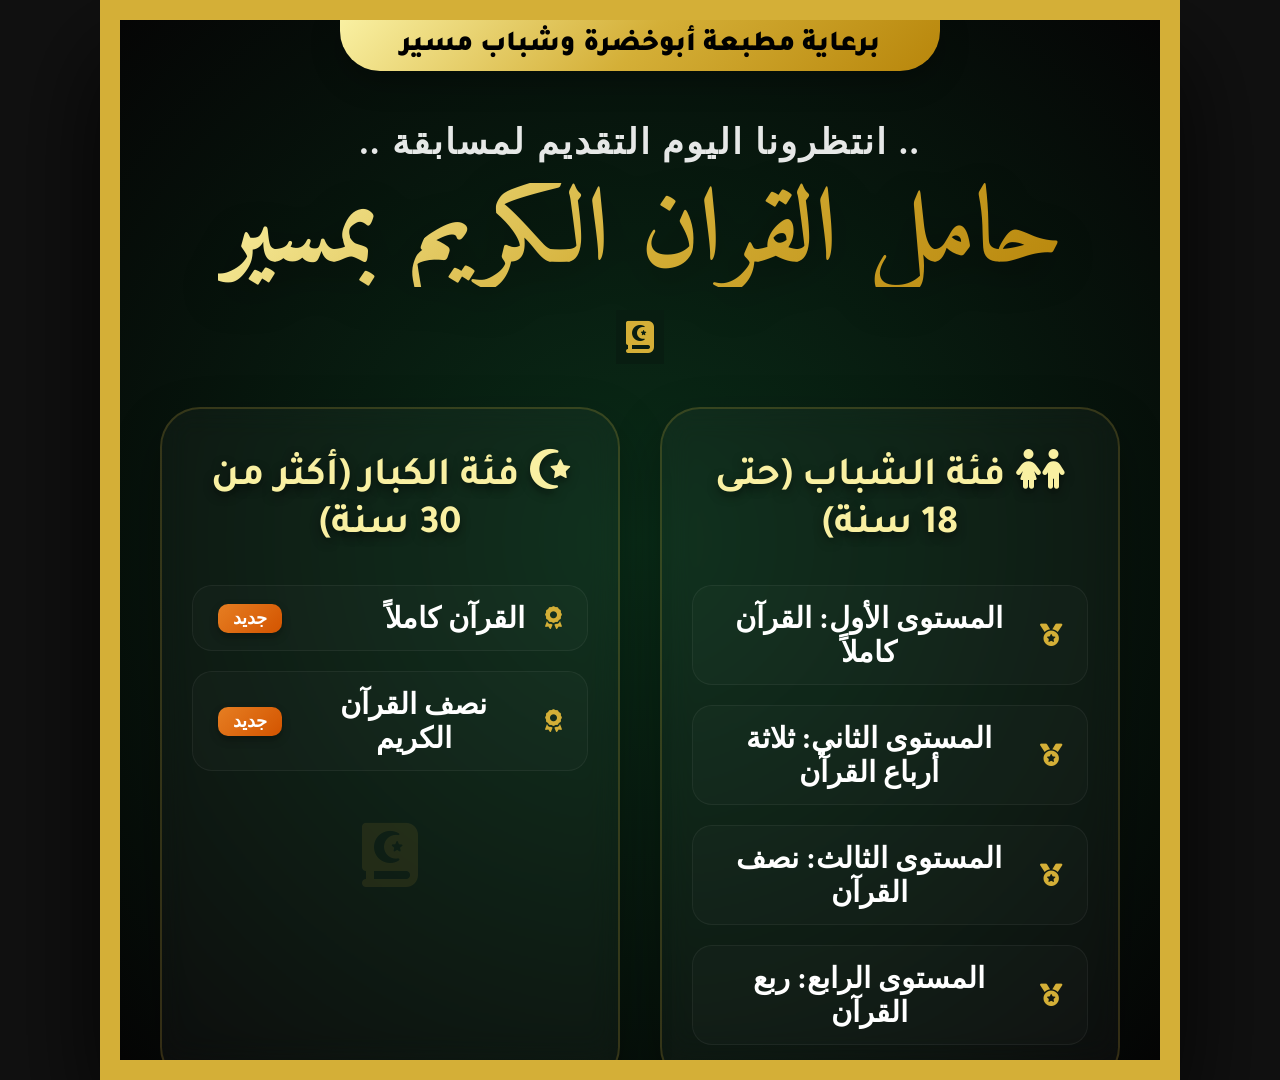
<file: poster.html>
<!DOCTYPE html>
<html lang="ar" dir="rtl">
<head>
    <meta charset="UTF-8">
    <meta name="viewport" content="width=device-width, initial-scale=1.0">
    <title>بوستر مسابقة حامل القرآن الكريم | بمسير</title>
    <link href="https://fonts.googleapis.com/css2?family=Amiri:wght@400;700&family=Cairo:wght@400;600;700;900&family=Tajawal:wght@400;700;900&display=swap" rel="stylesheet">
    <link rel="stylesheet" href="https://cdnjs.cloudflare.com/ajax/libs/font-awesome/6.4.0/css/all.min.css">
    <style>
        :root {
            --primary-gold: #d4af37;
            --gold-light: #f9f0a2;
            --gold-dark: #b8860b;
            --emerald-deep: #062111;
            --luxury-black: #050505;
            --gold-gradient: linear-gradient(135deg, #f9f0a2 0%, #d4af37 50%, #b8860b 100%);
            --glass: rgba(255, 255, 255, 0.03);
        }

        * { margin: 0; padding: 0; box-sizing: border-box; }

        body {
            background-color: #111;
            display: flex;
            justify-content: center;
            align-items: center;
            min-height: 100vh;
            margin: 0;
            overflow-x: hidden;
        }

        /* 1:1 Aspect Ratio for Social Media (Instagram/Facebook) */
        .poster-container {
            width: 1080px;
            height: 1080px;
            background: radial-gradient(circle at center, #0a2d18 0%, #050505 100%);
            border: 20px solid var(--primary-gold);
            position: relative;
            display: flex;
            flex-direction: column;
            padding: 40px;
            color: #fff;
            overflow: hidden;
            box-shadow: 0 50px 100px rgba(0,0,0,0.8);
        }

        /* Luxury Decorative Background */
        .poster-container::before {
            content: '';
            position: absolute;
            inset: 0;
            background-image: url('https://www.transparenttextures.com/patterns/islamic-art.png');
            opacity: 0.07;
            z-index: 1;
        }

        .corner-ornament {
            position: absolute;
            width: 250px;
            height: 250px;
            opacity: 0.4;
            z-index: 2;
        }
        .top-right { top: 0; right: 0; transform: rotate(0deg); }
        .top-left { top: 0; left: 0; transform: rotate(-90deg); }
        .bottom-right { bottom: 0; right: 0; transform: rotate(90deg); }
        .bottom-left { bottom: 0; left: 0; transform: rotate(180deg); }

        .content {
            position: relative;
            z-index: 10;
            height: 100%;
            display: flex;
            flex-direction: column;
            align-items: center;
            text-align: center;
        }

        /* Header Sponsorship */
        .sponsor-banner {
            background: var(--gold-gradient);
            color: #000;
            padding: 8px 60px;
            border-radius: 0 0 40px 40px;
            font-family: 'Tajawal', sans-serif;
            font-weight: 900;
            font-size: 1.8rem;
            box-shadow: 0 10px 30px rgba(0,0,0,0.3);
            margin-top: -40px;
        }

        .announcement-text {
            color: #fff;
            font-size: 2.2rem;
            margin-top: 50px;
            letter-spacing: 2px;
            font-weight: 700;
            opacity: 0.9;
        }

        .main-title {
            font-family: 'Amiri', serif;
            font-size: 6.5rem;
            font-weight: 900;
            line-height: 1;
            margin: 20px 0;
            background: var(--gold-gradient);
            -webkit-background-clip: text;
            background-clip: text;
            -webkit-text-fill-color: transparent;
            filter: drop-shadow(0 10px 20px rgba(0,0,0,0.4));
        }

        .divider {
            width: 70%;
            height: 3px;
            background: linear-gradient(to right, transparent, var(--primary-gold), transparent);
            margin: 30px 0;
            position: relative;
        }
        .divider::after {
            content: '\f687'; /* Quran icon */
            font-family: 'Font Awesome 6 Free';
            font-weight: 900;
            position: absolute;
            top: 50%; left: 50%;
            transform: translate(-50%, -50%);
            background: #081d11;
            padding: 10px;
            color: var(--primary-gold);
            font-size: 2rem;
        }

        .categories-grid {
            display: grid;
            grid-template-columns: 1fr 1fr;
            gap: 40px;
            width: 100%;
            margin-top: 40px;
        }

        .category-card {
            background: rgba(255, 255, 255, 0.03);
            border: 2px solid rgba(212, 175, 55, 0.2);
            border-radius: 40px;
            padding: 40px 30px;
            backdrop-filter: blur(15px);
            position: relative;
            box-shadow: 0 20px 50px rgba(0,0,0,0.3);
        }

        .category-card h3 {
            font-size: 2.5rem;
            color: var(--gold-light);
            margin-bottom: 35px;
            font-family: 'Tajawal', sans-serif;
            text-shadow: 0 4px 10px rgba(0,0,0,0.5);
        }

        .level-list {
            list-style: none;
            display: flex;
            flex-direction: column;
            gap: 20px;
        }

        .level-item {
            display: flex;
            align-items: center;
            justify-content: flex-start;
            gap: 20px;
            background: rgba(255,255,255,0.02);
            padding: 15px 25px;
            border-radius: 20px;
            font-size: 1.8rem;
            font-weight: 700;
            border: 1px solid rgba(255,255,255,0.05);
            transition: 0.3s;
        }

        .level-item i {
            color: var(--primary-gold);
            font-size: 1.4rem;
        }

        /* NEW Badge Style */
        .badge-new {
            background: linear-gradient(135deg, #e67e22, #d35400);
            color: #fff;
            padding: 4px 15px;
            border-radius: 10px;
            font-size: 1.1rem;
            margin-right: auto; /* Push to far left */
            font-weight: 900;
            box-shadow: 0 4px 8px rgba(0,0,0,0.3);
            animation: pulse-gold 2s infinite;
        }

        @keyframes pulse-gold {
            0% { transform: scale(1); }
            50% { transform: scale(1.05); }
            100% { transform: scale(1); }
        }

        .footer-cta {
            margin-top: auto;
            display: flex;
            flex-direction: column;
            align-items: center;
            gap: 15px;
        }

        .url-highlight {
            font-size: 2.2rem;
            font-weight: 900;
            color: var(--gold-light);
            background: rgba(212, 175, 55, 0.1);
            padding: 10px 60px;
            border-radius: 50px;
            border: 2px dashed var(--primary-gold);
            font-family: sans-serif;
        }

        .final-note {
            font-size: 1.3rem;
            color: #aaa;
            margin-bottom: 20px;
        }
    </style>
</head>
<body>

    <div class="poster-container" id="captureTarget">
        <!-- Decoration SVG Ornaments -->
        <svg class="corner-ornament top-right" viewBox="0 0 200 200" fill="none" xmlns="http://www.w3.org/2000/svg"><path d="M200 0V200C200 89.5431 110.457 0 0 0H200Z" fill="url(#goldGrad)"/></svg>
        <svg class="corner-ornament top-left" viewBox="0 0 200 200" fill="none" xmlns="http://www.w3.org/2000/svg"><path d="M200 0V200C200 89.5431 110.457 0 0 0H200Z" fill="url(#goldGrad)"/></svg>
        <svg class="corner-ornament bottom-right" viewBox="0 0 200 200" fill="none" xmlns="http://www.w3.org/2000/svg"><path d="M200 0V200C200 89.5431 110.457 0 0 0H200Z" fill="url(#goldGrad)"/></svg>
        <svg class="corner-ornament bottom-left" viewBox="0 0 200 200" fill="none" xmlns="http://www.w3.org/2000/svg"><path d="M200 0V200C200 89.5431 110.457 0 0 0H200Z" fill="url(#goldGrad)"/></svg>
        
        <defs>
            <linearGradient id="goldGrad" x1="0" y1="0" x2="200" y2="200" gradientUnits="userSpaceOnUse">
                <stop offset="0" stop-color="#f9f0a2"/><stop offset="0.5" stop-color="#d4af37"/><stop offset="1" stop-color="#b8860b"/>
            </linearGradient>
        </defs>

        <div class="content">
            <!-- Sponsorship Banner -->
            <div class="sponsor-banner">برعاية مطبعة أبوخضرة وشباب مسير</div>

            <p class="announcement-text">.. انتظرونا اليوم التقديم لمسابقة ..</p>
            <h1 class="main-title">حامل القرآن الكريم بمسير</h1>
            
            <div class="divider"></div>

            <div class="categories-grid">
                <!-- Group 1: Youth -->
                <div class="category-card">
                    <h3><i class="fas fa-children"></i> فئة الشباب (حتى 18 سنة)</h3>
                    <div class="level-list">
                        <div class="level-item"><i class="fas fa-medal"></i> المستوى الأول: القرآن كاملاً</div>
                        <div class="level-item"><i class="fas fa-medal"></i> المستوى الثاني: ثلاثة أرباع القرآن</div>
                        <div class="level-item"><i class="fas fa-medal"></i> المستوى الثالث: نصف القرآن</div>
                        <div class="level-item"><i class="fas fa-medal"></i> المستوى الرابع: ربع القرآن</div>
                    </div>
                </div>

                <!-- Group 2: Seniors -->
                <div class="category-card">
                    <h3><i class="fas fa-star-and-crescent"></i> فئة الكبار (أكثر من 30 سنة)</h3>
                    <div class="level-list">
                        <div class="level-item">
                            <i class="fas fa-award"></i> القرآن كاملاً
                            <span class="badge-new">جديد</span>
                        </div>
                        <div class="level-item">
                            <i class="fas fa-award"></i> نصف القرآن الكريم
                            <span class="badge-new">جديد</span>
                        </div>
                    </div>
                    <div style="margin-top: 50px; font-size: 4rem; color: var(--primary-gold); opacity: 0.1;">
                        <i class="fas fa-quran"></i>
                    </div>
                </div>
            </div>

            <div class="footer-cta">
                <div class="final-note">سارع بالتسجيل الإلكتروني الآن عبر موقعنا الحصري</div>
                <div class="url-highlight">hamelalquran.com</div>
                <div style="font-size: 1.1rem; color: #777; margin-bottom: 20px;">جميع الحقوق محفوظة © 2026 - مسابقة حامل القرآن بمسير</div>
            </div>
        </div>
    </div>

</body>
</html>
</file>
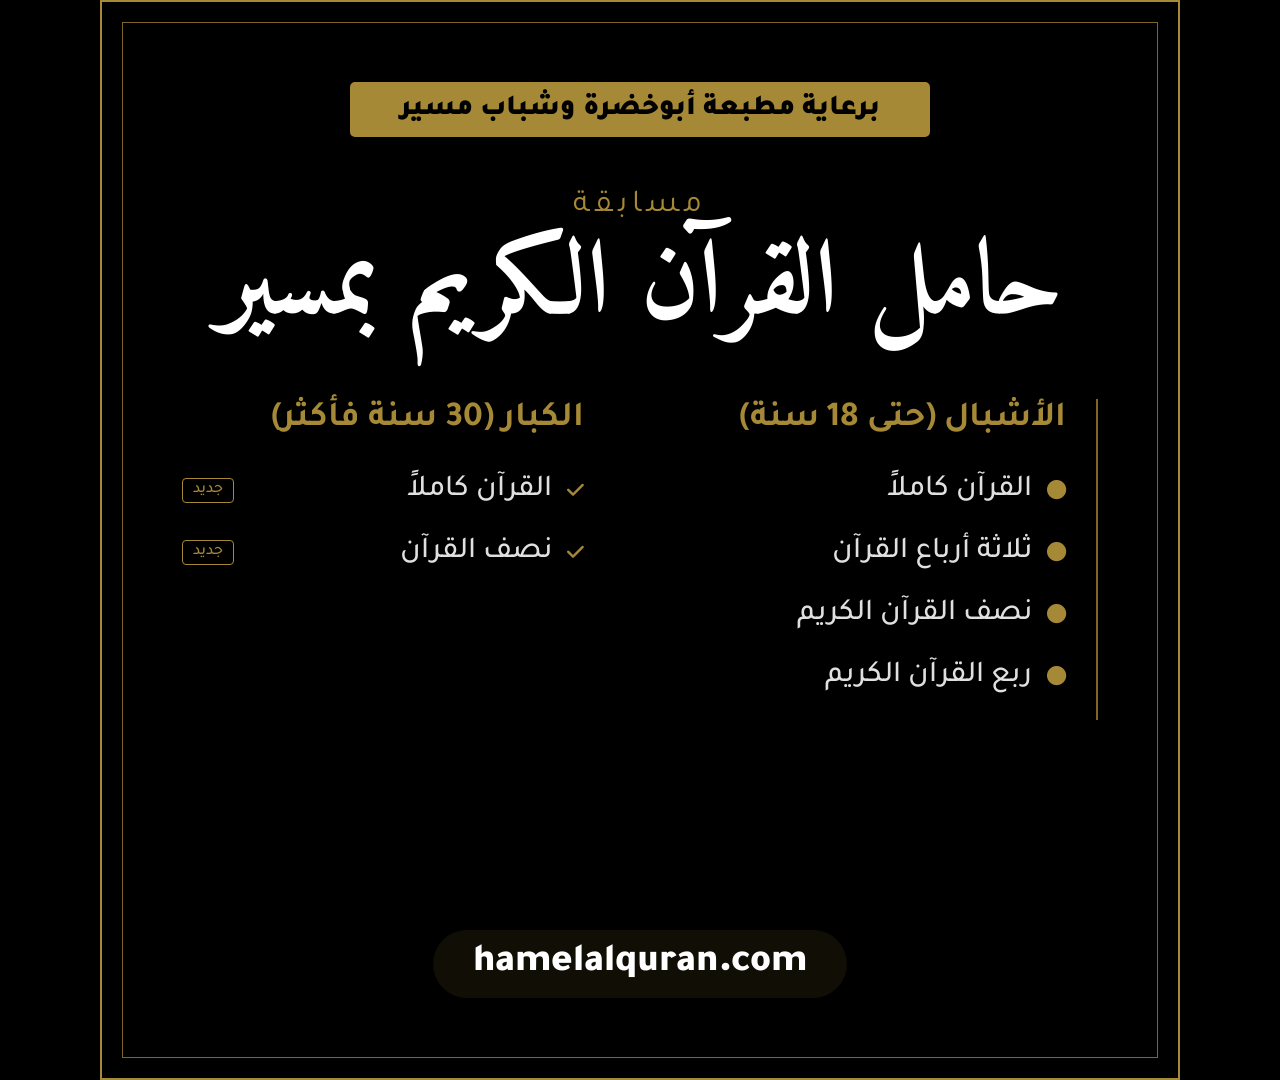
<file: poster_charcoal.html>
<!DOCTYPE html>
<html lang="ar" dir="rtl">
<head>
    <meta charset="UTF-8">
    <meta name="viewport" content="width=device-width, initial-scale=1.0">
    <title>بوستر النسخة الفحمية | مسابقة حامل القرآن</title>
    <link href="https://fonts.googleapis.com/css2?family=Amiri:wght@400;700&family=Tajawal:wght@400;700;900&display=swap" rel="stylesheet">
    <link rel="stylesheet" href="https://cdnjs.cloudflare.com/ajax/libs/font-awesome/6.4.0/css/all.min.css">
    <style>
        :root {
            --charcoal: #121212;
            --muted-gold: #a68936;
            --dusty-gold: #7d6627;
            --text-off: #e0e0e0;
        }
        * { margin: 0; padding: 0; box-sizing: border-box; }
        body { background-color: #000; display: flex; justify-content: center; align-items: center; min-height: 100vh; font-family: 'Tajawal', sans-serif; }
        .poster {
            width: 1080px; height: 1080px;
            background: #000;
            border: 2px solid var(--muted-gold);
            position: relative; display: flex; flex-direction: column; align-items: center; padding: 80px;
        }
        .outer-border { position: absolute; inset: 20px; border: 1px solid var(--dusty-gold); }
        .inner-content { position: relative; z-index: 10; display: flex; flex-direction: column; align-items: center; width: 100%; height: 100%; }
        .sponsor { background: var(--muted-gold); color: #000; padding: 10px 50px; border-radius: 5px; font-weight: 900; font-size: 1.8rem; margin-bottom: 50px; }
        .title-group { text-align: center; margin-bottom: 60px; }
        .title-group span { display: block; color: var(--muted-gold); font-size: 2rem; letter-spacing: 5px; margin-bottom: 10px; }
        .title-group h1 { font-family: 'Amiri', serif; font-size: 6.5rem; color: #fff; line-height: 1; }
        .sections { display: flex; gap: 50px; width: 100%; align-items: stretch; }
        .sec { flex: 1; border-right: 2px solid var(--dusty-gold); padding-right: 30px; }
        .sec:last-child { border-right: none; }
        .sec h2 { font-size: 2.2rem; color: var(--muted-gold); margin-bottom: 30px; }
        .entry { display: flex; align-items: center; gap: 15px; color: var(--text-off); font-size: 1.9rem; margin-bottom: 25px; font-weight: 500; }
        .entry i { color: var(--muted-gold); font-size: 1.2rem; }
        .new-tag { border: 1px solid var(--muted-gold); color: var(--muted-gold); padding: 2px 10px; font-size: 1rem; border-radius: 4px; margin-right: auto; }
        .bottom-url { margin-top: auto; font-size: 2.5rem; color: #fff; font-weight: 900; background: rgba(166, 137, 54, 0.1); padding: 10px 40px; border-radius: 50px; }
    </style>
</head>
<body>
    <div class="poster">
        <div class="outer-border"></div>
        <div class="inner-content">
            <div class="sponsor">برعاية مطبعة أبوخضرة وشباب مسير</div>
            <div class="title-group">
                <span>مسابقة</span>
                <h1>حامل القرآن الكريم بمسير</h1>
            </div>
            <div class="sections">
                <div class="sec">
                    <h2>الأشبال (حتى 18 سنة)</h2>
                    <div class="entry"><i class="fas fa-circle"></i> القرآن كاملاً</div>
                    <div class="entry"><i class="fas fa-circle"></i> ثلاثة أرباع القرآن</div>
                    <div class="entry"><i class="fas fa-circle"></i> نصف القرآن الكريم</div>
                    <div class="entry"><i class="fas fa-circle"></i> ربع القرآن الكريم</div>
                </div>
                <div class="sec">
                    <h2>الكبار (30 سنة فأكثر)</h2>
                    <div class="entry"><i class="fas fa-check"></i> القرآن كاملاً <span class="new-tag">جديد</span></div>
                    <div class="entry"><i class="fas fa-check"></i> نصف القرآن <span class="new-tag">جديد</span></div>
                </div>
            </div>
            <div class="bottom-url">hamelalquran.com</div>
        </div>
    </div>
</body>
</html>
</file>
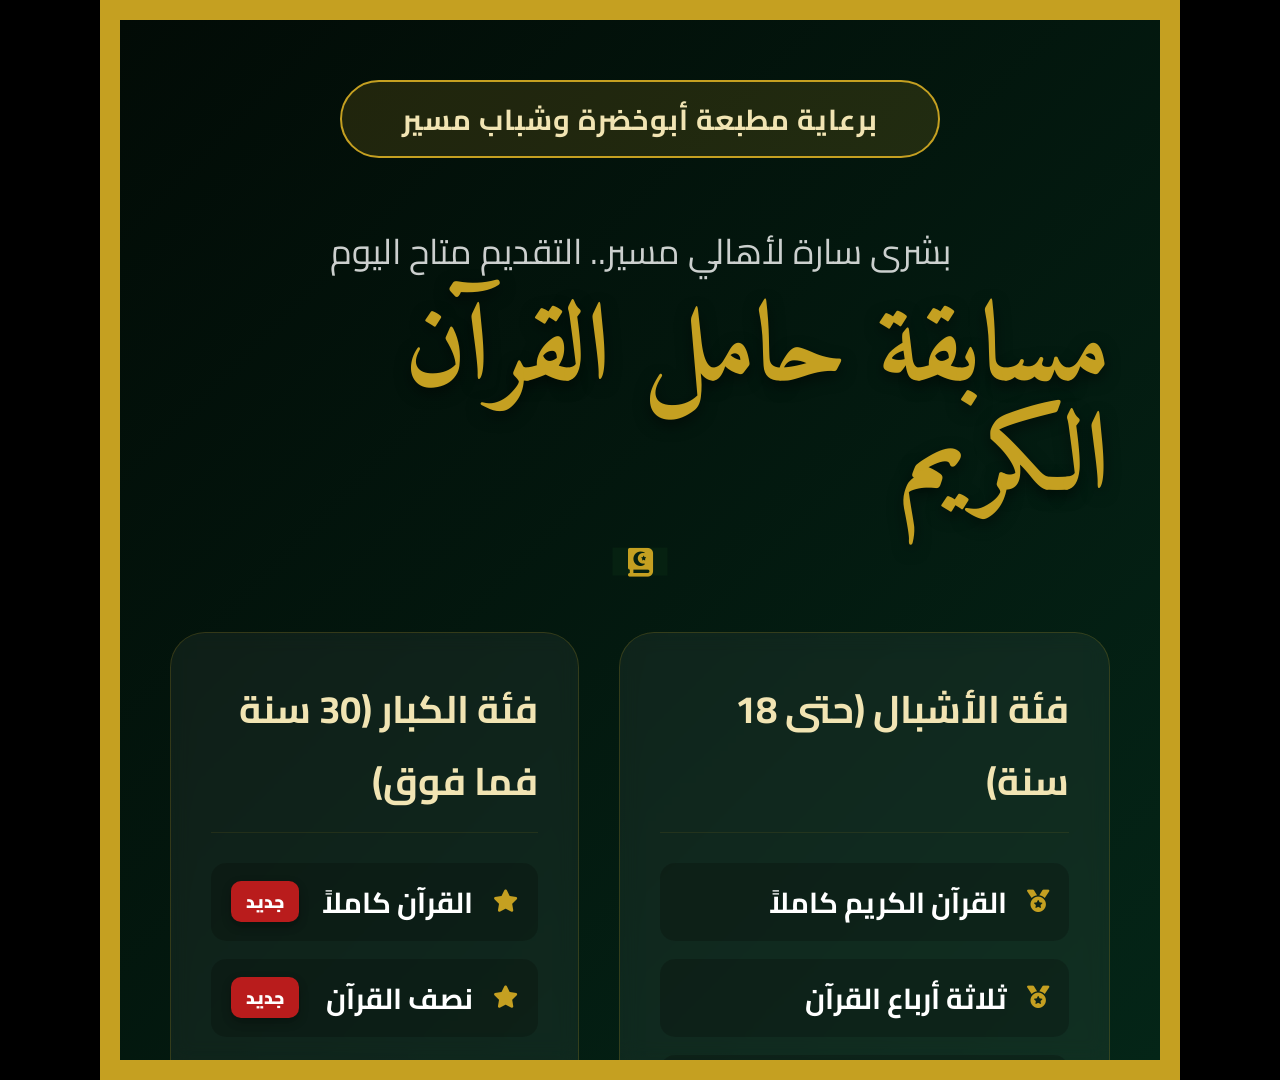
<file: poster_emerald.html>
<!DOCTYPE html>
<html lang="ar" dir="rtl">
<head>
    <meta charset="UTF-8">
    <meta name="viewport" content="width=device-width, initial-scale=1.0">
    <title>بوستر النسخة الزمردية | مسابقة حامل القرآن</title>
    <link href="https://fonts.googleapis.com/css2?family=Amiri:wght@400;700&family=Cairo:wght@400;700;900&family=Tajawal:wght@400;700;900&display=swap" rel="stylesheet">
    <link rel="stylesheet" href="https://cdnjs.cloudflare.com/ajax/libs/font-awesome/6.4.0/css/all.min.css">
    <style>
        :root {
            --primary-emerald: #042517;
            --accent-gold: #c5a021;
            --soft-gold: #f1e4b3;
            --deep-black: #020b06;
            --glass-white: rgba(255, 255, 255, 0.05);
        }

        * { margin: 0; padding: 0; box-sizing: border-box; }

        body {
            background-color: #000;
            display: flex;
            justify-content: center;
            align-items: center;
            min-height: 100vh;
            font-family: 'Cairo', sans-serif;
        }

        .poster {
            width: 1080px;
            height: 1080px;
            background: linear-gradient(135deg, var(--deep-black) 0%, var(--primary-emerald) 100%);
            border: 20px solid var(--accent-gold);
            position: relative;
            display: flex;
            flex-direction: column;
            padding: 50px;
            overflow: hidden;
            color: #fff;
        }

        .poster::before {
            content: '';
            position: absolute; inset: 0;
            background-image: url('https://www.transparenttextures.com/patterns/islamic-art.png');
            opacity: 0.06;
            z-index: 1;
        }

        .content { position: relative; z-index: 10; height: 100%; display: flex; flex-direction: column; align-items: center; }

        .header-sponsor {
            background: rgba(197, 160, 33, 0.15);
            border: 2px solid var(--accent-gold);
            padding: 10px 60px;
            border-radius: 50px;
            font-size: 1.8rem;
            font-weight: 700;
            color: var(--soft-gold);
            margin-top: 10px;
            letter-spacing: 1px;
        }

        .intro-text { font-size: 2.2rem; margin-top: 60px; opacity: 0.8; font-weight: 400; }

        .main-title {
            font-family: 'Amiri', serif;
            font-size: 6.8rem;
            color: var(--accent-gold);
            line-height: 1;
            margin: 15px 0;
            text-shadow: 0 5px 15px rgba(0,0,0,0.5);
        }

        .divider-box { width: 60%; height: 2px; background: linear-gradient(to right, transparent, var(--accent-gold), transparent); margin: 30px 0; position: relative; }
        .divider-box i { position: absolute; top: 50%; left: 50%; transform: translate(-50%, -50%); background: #062111; padding: 0 15px; color: var(--accent-gold); font-size: 1.8rem; }

        .grid { display: grid; grid-template-columns: 1.2fr 1fr; gap: 40px; width: 100%; margin-top: 40px; }

        .card { background: var(--glass-white); border: 1px solid rgba(197, 160, 33, 0.2); border-radius: 35px; padding: 40px; backdrop-filter: blur(10px); }
        .card h3 { font-size: 2.4rem; color: var(--soft-gold); margin-bottom: 30px; border-bottom: 1px solid rgba(197, 160, 33, 0.1); padding-bottom: 15px; }

        .list { list-style: none; display: flex; flex-direction: column; gap: 18px; }
        .item { display: flex; align-items: center; gap: 20px; font-size: 1.8rem; font-weight: 700; background: rgba(0,0,0,0.2); padding: 12px 20px; border-radius: 15px; }
        .item i { color: var(--accent-gold); font-size: 1.4rem; }

        .badge-new { 
            background: #b91c1c; 
            color: #fff; 
            padding: 4px 15px; 
            border-radius: 10px; 
            font-size: 1.1rem; 
            margin-right: auto;
            font-weight: 900;
            box-shadow: 0 4px 10px rgba(0,0,0,0.3);
        }

        .footer { margin-top: auto; display: flex; flex-direction: column; align-items: center; gap: 15px; }
        .url { font-size: 2.3rem; font-weight: 900; color: var(--soft-gold); font-family: sans-serif; opacity: 0.9; }
    </style>
</head>
<body>
    <div class="poster">
        <div class="content">
            <div class="header-sponsor">برعاية مطبعة أبوخضرة وشباب مسير</div>
            <p class="intro-text">بشرى سارة لأهالي مسير.. التقديم متاح اليوم</p>
            <h1 class="main-title">مسابقة حامل القرآن الكريم</h1>
            <div class="divider-box"><i class="fas fa-quran"></i></div>

            <div class="grid">
                <div class="card">
                    <h3>فئة الأشبال (حتى 18 سنة)</h3>
                    <div class="list">
                        <div class="item"><i class="fas fa-medal"></i> القرآن الكريم كاملاً</div>
                        <div class="item"><i class="fas fa-medal"></i> ثلاثة أرباع القرآن</div>
                        <div class="item"><i class="fas fa-medal"></i> نصف القرآن الكريم</div>
                        <div class="item"><i class="fas fa-medal"></i> ربع القرآن الكريم</div>
                    </div>
                </div>
                <div class="card">
                    <h3>فئة الكبار (30 سنة فما فوق)</h3>
                    <div class="list">
                        <div class="item">
                            <i class="fas fa-star"></i> القرآن كاملاً
                            <span class="badge-new">جديد</span>
                        </div>
                        <div class="item">
                            <i class="fas fa-star"></i> نصف القرآن
                            <span class="badge-new">جديد</span>
                        </div>
                    </div>
                    <p style="margin-top: 30px; color: var(--soft-gold); opacity: 0.6; font-size: 1.2rem;">* متاح مستويين فقط لهذه الفئة</p>
                </div>
            </div>

            <div class="footer">
                <div class="url">hamelalquran.com</div>
                <p style="font-size: 1.1rem; opacity: 0.5;">جميع الحقوق محفوظة © 2026 - مسابقة حامل القرآن بمسير</p>
            </div>
        </div>
    </div>
</body>
</html>
</file>
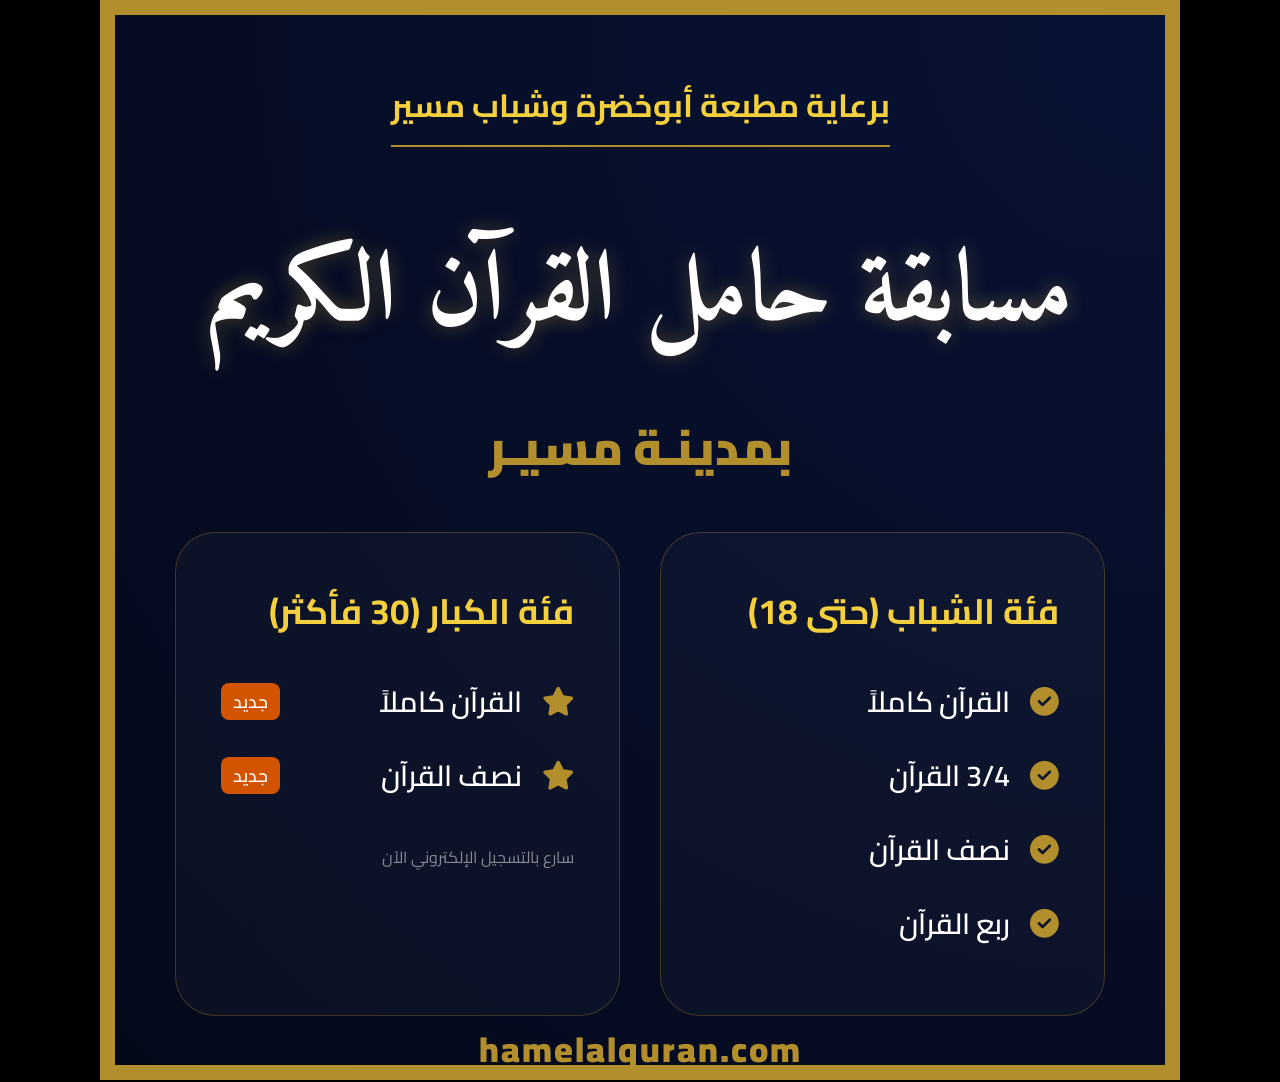
<file: poster_navy.html>
<!DOCTYPE html>
<html lang="ar" dir="rtl">
<head>
    <meta charset="UTF-8">
    <meta name="viewport" content="width=device-width, initial-scale=1.0">
    <title>بوستر النسخة الكحلية | مسابقة حامل القرآن</title>
    <link href="https://fonts.googleapis.com/css2?family=Amiri:wght@400;700&family=Cairo:wght@400;700;900&display=swap" rel="stylesheet">
    <link rel="stylesheet" href="https://cdnjs.cloudflare.com/ajax/libs/font-awesome/6.4.0/css/all.min.css">
    <style>
        :root {
            --deep-navy: #04091a;
            --royal-blue: #081235;
            --accent-gold: #b28e2d;
            --bright-gold: #f4d03f;
        }
        * { margin: 0; padding: 0; box-sizing: border-box; }
        body { background-color: #000; display: flex; justify-content: center; align-items: center; min-height: 100vh; font-family: 'Cairo', sans-serif; }
        .poster {
            width: 1080px; height: 1080px;
            background: radial-gradient(circle at top right, var(--royal-blue) 0%, var(--deep-navy) 100%);
            border: 15px solid var(--accent-gold);
            position: relative; padding: 60px; display: flex; flex-direction: column; align-items: center; color: #fff;
        }
        .bg-pattern { position: absolute; inset: 0; background-image: url('https://www.transparenttextures.com/patterns/zwartevilt.png'); opacity: 0.2; }
        .content { position: relative; z-index: 10; width: 100%; display: flex; flex-direction: column; align-items: center; }
        .sponsor { font-size: 2rem; font-weight: 700; color: var(--bright-gold); border-bottom: 2px solid var(--accent-gold); padding-bottom: 10px; margin-bottom: 60px; }
        .title { font-family: 'Amiri', serif; font-size: 6.2rem; color: #fff; text-shadow: 0 0 20px rgba(244, 208, 63, 0.3); margin-bottom: 20px; }
        .loc { font-size: 3rem; color: var(--accent-gold); font-weight: 900; margin-bottom: 40px; }
        .grid { display: grid; grid-template-columns: 1fr 1fr; gap: 40px; width: 100%; }
        .box { background: rgba(255,255,255,0.03); border: 1px solid rgba(178, 142, 45, 0.3); border-radius: 40px; padding: 45px; }
        .box h3 { font-size: 2.2rem; margin-bottom: 30px; color: var(--bright-gold); }
        .lvl { display: flex; align-items: center; gap: 20px; font-size: 1.8rem; margin-bottom: 20px; font-weight: 600; }
        .lvl i { color: var(--accent-gold); }
        .new { background: #d35400; color: #fff; padding: 2px 12px; border-radius: 8px; font-size: 1.1rem; margin-right: auto; }
        .footer { margin-top: auto; font-size: 2.2rem; font-weight: 900; letter-spacing: 2px; color: var(--accent-gold); }
    </style>
</head>
<body>
    <div class="poster">
        <div class="bg-pattern"></div>
        <div class="content">
            <div class="sponsor">برعاية مطبعة أبوخضرة وشباب مسير</div>
            <h1 class="title">مسابقة حامل القرآن الكريم</h1>
            <div class="loc">بمدينـة مسيـر</div>
            <div class="grid">
                <div class="box">
                    <h3>فئة الشباب (حتى 18)</h3>
                    <div class="lvl"><i class="fas fa-check-circle"></i> القرآن كاملاً</div>
                    <div class="lvl"><i class="fas fa-check-circle"></i> 3/4 القرآن</div>
                    <div class="lvl"><i class="fas fa-check-circle"></i> نصف القرآن</div>
                    <div class="lvl"><i class="fas fa-check-circle"></i> ربع القرآن</div>
                </div>
                <div class="box">
                    <h3>فئة الكبار (30 فأكثر)</h3>
                    <div class="lvl"><i class="fas fa-star"></i> القرآن كاملاً <span class="new">جديد</span></div>
                    <div class="lvl"><i class="fas fa-star"></i> نصف القرآن <span class="new">جديد</span></div>
                    <p style="margin-top: 40px; opacity: 0.5;">سارع بالتسجيل الإلكتروني الآن</p>
                </div>
            </div>
            <div class="footer">hamelalquran.com</div>
        </div>
    </div>
</body>
</html>
</file>
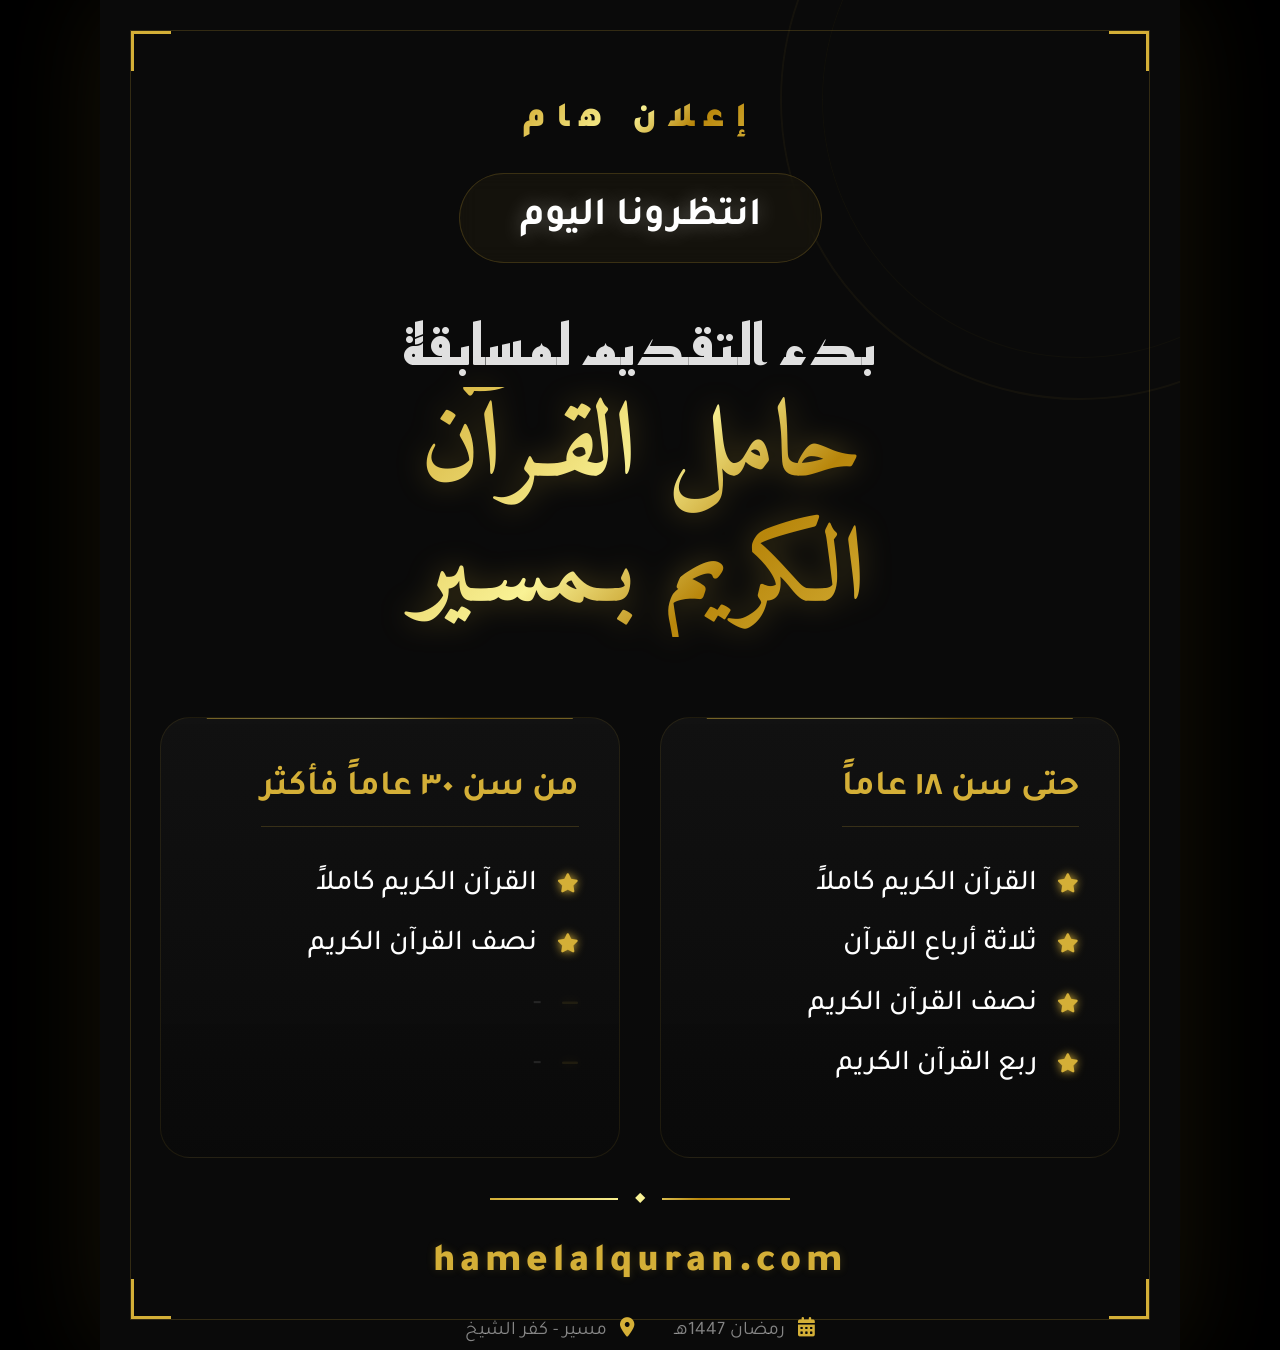
<file: poster_today_premium.html>
<!DOCTYPE html>
<html lang="ar" dir="rtl">
<head>
    <meta charset="UTF-8">
    <meta name="viewport" content="width=device-width, initial-scale=1.0">
    <title>إعلان مسابقة حامل القرآن الكريم | اليوم</title>
    <link href="https://fonts.googleapis.com/css2?family=Amiri:wght@400;700&family=Reem+Kufi:wght@400;700&family=Tajawal:wght@400;700;900&display=swap" rel="stylesheet">
    <link rel="stylesheet" href="https://cdnjs.cloudflare.com/ajax/libs/font-awesome/6.4.0/css/all.min.css">
    <style>
        :root {
            --primary-gold: linear-gradient(135deg, #d4af37 0%, #f9f295 45%, #b8860b 70%, #d4af37 100%);
            --deep-charcoal: #0a0a0a;
            --emerald-accent: #062c16;
            --text-gold: #d4af37;
            --text-off: #e0e0e0;
        }

        * { margin: 0; padding: 0; box-sizing: border-box; }

        body {
            background-color: #000;
            display: flex;
            justify-content: center;
            align-items: center;
            min-height: 100vh;
            font-family: 'Tajawal', sans-serif;
            overflow: hidden;
        }

        .poster-container {
            width: 1080px;
            height: 1350px; /* Instagram portrait ratio */
            background: var(--deep-charcoal);
            position: relative;
            display: flex;
            flex-direction: column;
            align-items: center;
            padding: 100px 60px;
            overflow: hidden;
            box-shadow: 0 0 100px rgba(212, 175, 55, 0.1);
        }

        /* Decorative Background Elements */
        .poster-container::before {
            content: '';
            position: absolute;
            top: 0; left: 0; right: 0; bottom: 0;
            background-image: url('https://www.transparenttextures.com/patterns/dark-matter.png');
            opacity: 0.1;
        }

        .islamic-pattern {
            position: absolute;
            top: -200px;
            right: -200px;
            width: 600px;
            height: 600px;
            border: 2px solid rgba(212, 175, 55, 0.05);
            border-radius: 50%;
            transform: rotate(45deg);
        }

        .islamic-pattern::after {
            content: '';
            position: absolute;
            inset: 40px;
            border: 1px solid rgba(212, 175, 55, 0.03);
            border-radius: 50%;
        }

        .top-badge {
            background: var(--primary-gold);
            -webkit-background-clip: text;
            -webkit-text-fill-color: transparent;
            font-weight: 900;
            font-size: 2.2rem;
            margin-bottom: 30px;
            letter-spacing: 10px;
            text-transform: uppercase;
            animation: fadeInDown 1s ease-out;
        }

        .announcement-box {
            background: rgba(212, 175, 55, 0.05);
            border: 1px solid rgba(212, 175, 55, 0.2);
            padding: 20px 60px;
            border-radius: 100px;
            margin-bottom: 50px;
            backdrop-filter: blur(10px);
            animation: pulse 2s infinite alternate;
        }

        .announcement-box span {
            color: #fff;
            font-size: 2.5rem;
            font-weight: 700;
            text-shadow: 0 0 20px rgba(255,255,255,0.3);
        }

        .main-title {
            text-align: center;
            margin-bottom: 80px;
            position: relative;
        }

        .main-title h1 {
            font-family: 'Amiri', serif;
            font-size: 6.5rem;
            background: var(--primary-gold);
            -webkit-background-clip: text;
            -webkit-text-fill-color: transparent;
            line-height: 1.2;
            filter: drop-shadow(0 0 15px rgba(212, 175, 55, 0.3));
        }

        .main-title h2 {
            font-family: 'Reem Kufi', sans-serif;
            font-size: 3.5rem;
            color: var(--text-off);
            margin-top: -10px;
            letter-spacing: 2px;
        }

        .divider {
            width: 300px;
            height: 2px;
            background: var(--primary-gold);
            margin: 40px auto;
            position: relative;
        }

        .divider::after {
            content: '⬥';
            color: #f9f295;
            position: absolute;
            top: 50%;
            left: 50%;
            transform: translate(-50%, -50%);
            background: var(--deep-charcoal);
            padding: 0 15px;
            font-size: 1.5rem;
        }

        .categories {
            display: flex;
            gap: 40px;
            width: 100%;
            justify-content: space-between;
        }

        .cat-card {
            flex: 1;
            background: linear-gradient(180deg, rgba(20, 20, 20, 0.8) 0%, rgba(10, 10, 10, 0.95) 100%);
            border: 1px solid rgba(212, 175, 55, 0.1);
            padding: 50px 40px;
            border-radius: 30px;
            position: relative;
            transition: all 0.3s ease;
        }

        .cat-card::before {
            content: '';
            position: absolute;
            top: 0; left: 50%; transform: translateX(-50%);
            width: 80%; height: 1px;
            background: var(--primary-gold);
            opacity: 0.5;
        }

        .cat-card h3 {
            color: var(--text-gold);
            font-size: 2.2rem;
            margin-bottom: 40px;
            border-bottom: 1px solid rgba(212, 175, 55, 0.2);
            padding-bottom: 15px;
            display: inline-block;
        }

        .level-item {
            display: flex;
            align-items: center;
            gap: 20px;
            color: #fff;
            font-size: 1.8rem;
            margin-bottom: 25px;
            font-weight: 500;
        }

        .level-item i {
            color: var(--text-gold);
            font-size: 1.2rem;
            filter: drop-shadow(0 0 5px var(--text-gold));
        }

        .footer {
            margin-top: auto;
            text-align: center;
            width: 100%;
        }

        .url {
            font-size: 2.5rem;
            color: var(--text-gold);
            font-weight: 900;
            letter-spacing: 5px;
            text-shadow: 0 0 10px rgba(212, 175, 55, 0.2);
        }

        .meta-info {
            display: flex;
            justify-content: center;
            gap: 40px;
            margin-top: 30px;
            color: rgba(255,255,255,0.5);
            font-size: 1.2rem;
        }

        .meta-info span i {
            margin-left: 8px;
            color: var(--text-gold);
        }

        @keyframes pulse {
            from { transform: scale(1); box-shadow: 0 0 20px rgba(212, 175, 55, 0.1); }
            to { transform: scale(1.02); box-shadow: 0 0 40px rgba(212, 175, 55, 0.3); }
        }

        @keyframes fadeInDown {
            from { opacity: 0; transform: translateY(-30px); }
            to { opacity: 1; transform: translateY(0); }
        }

        /* Golden Border */
        .outer-frame {
            position: absolute;
            inset: 30px;
            border: 1px solid rgba(212, 175, 55, 0.2);
            pointer-events: none;
        }

        .corner {
            position: absolute;
            width: 40px;
            height: 40px;
            border: 3px solid var(--text-gold);
        }

        .t-l { top: 0; left: 0; border-right: none; border-bottom: none; }
        .t-r { top: 0; right: 0; border-left: none; border-bottom: none; }
        .b-l { bottom: 0; left: 0; border-right: none; border-top: none; }
        .b-r { bottom: 0; right: 0; border-left: none; border-top: none; }

    </style>
</head>
<body>

    <div class="poster-container" id="poster">
        <div class="outer-frame">
            <div class="corner t-l"></div>
            <div class="corner t-r"></div>
            <div class="corner b-l"></div>
            <div class="corner b-r"></div>
        </div>

        <div class="islamic-pattern"></div>
        
        <div class="top-badge">إعلان هام</div>

        <div class="announcement-box">
            <span>انتظرونا اليوم</span>
        </div>

        <div class="main-title">
            <h2>بدء التقديم لمسابقة</h2>
            <h1>حامل القـرآن <br> الكريم بـمسـير</h1>
        </div>

        <div class="categories">
            <div class="cat-card">
                <h3>حتى سن ١٨ عاماً</h3>
                <div class="level-item"><i class="fas fa-star"></i> القرآن الكريم كاملاً</div>
                <div class="level-item"><i class="fas fa-star"></i> ثلاثة أرباع القرآن</div>
                <div class="level-item"><i class="fas fa-star"></i> نصف القرآن الكريم</div>
                <div class="level-item"><i class="fas fa-star"></i> ربع القرآن الكريم</div>
            </div>

            <div class="cat-card">
                <h3>من سن ٣٠ عاماً فأكثر</h3>
                <div class="level-item"><i class="fas fa-star"></i> القرآن الكريم كاملاً</div>
                <div class="level-item"><i class="fas fa-star"></i> نصف القرآن الكريم</div>
                <div class="level-item" style="opacity: 0.1"><i class="fas fa-minus"></i> -</div>
                <div class="level-item" style="opacity: 0.1"><i class="fas fa-minus"></i> -</div>
            </div>
        </div>

        <div class="footer">
            <div class="divider"></div>
            <div class="url">hamelalquran.com</div>
            <div class="meta-info">
                <span><i class="fas fa-calendar-alt"></i> رمضان 1447هـ</span>
                <span><i class="fas fa-map-marker-alt"></i> مسير - كفر الشيخ</span>
            </div>
        </div>
    </div>

</body>
</html>
</file>
